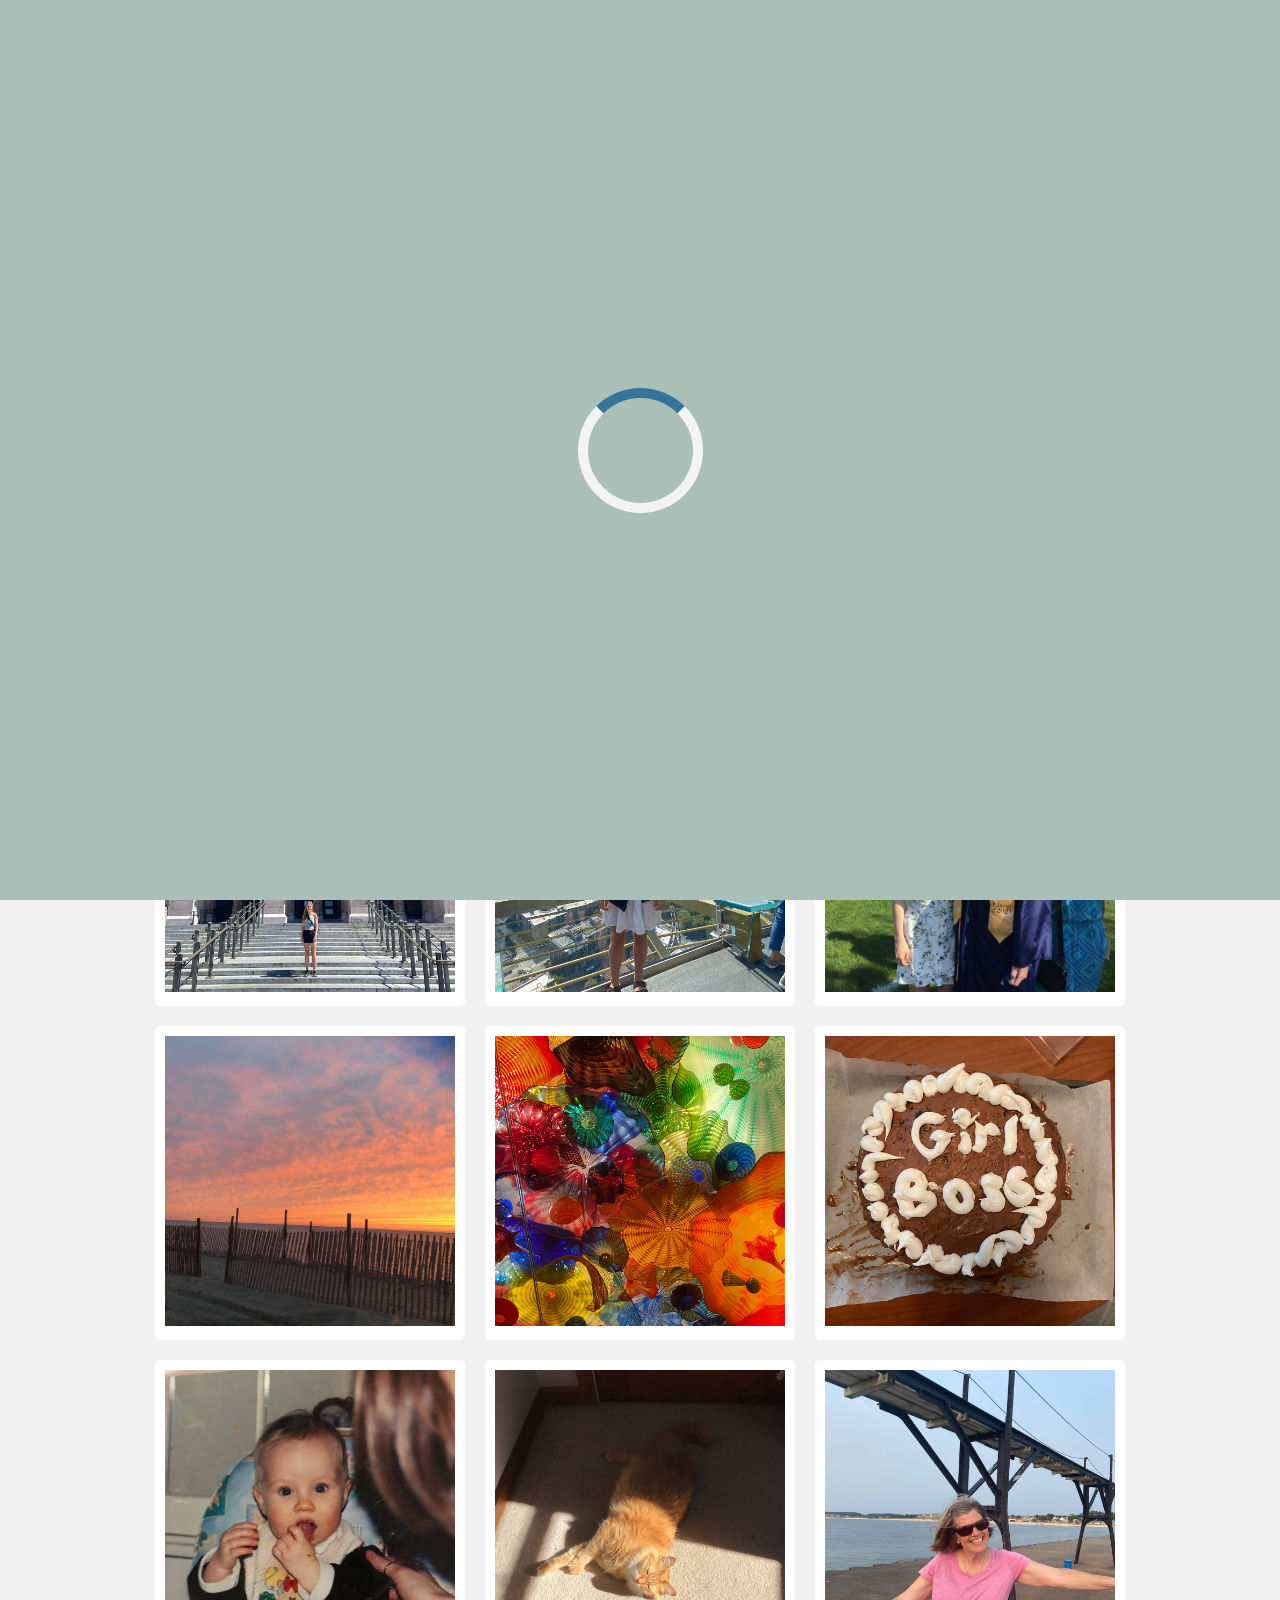
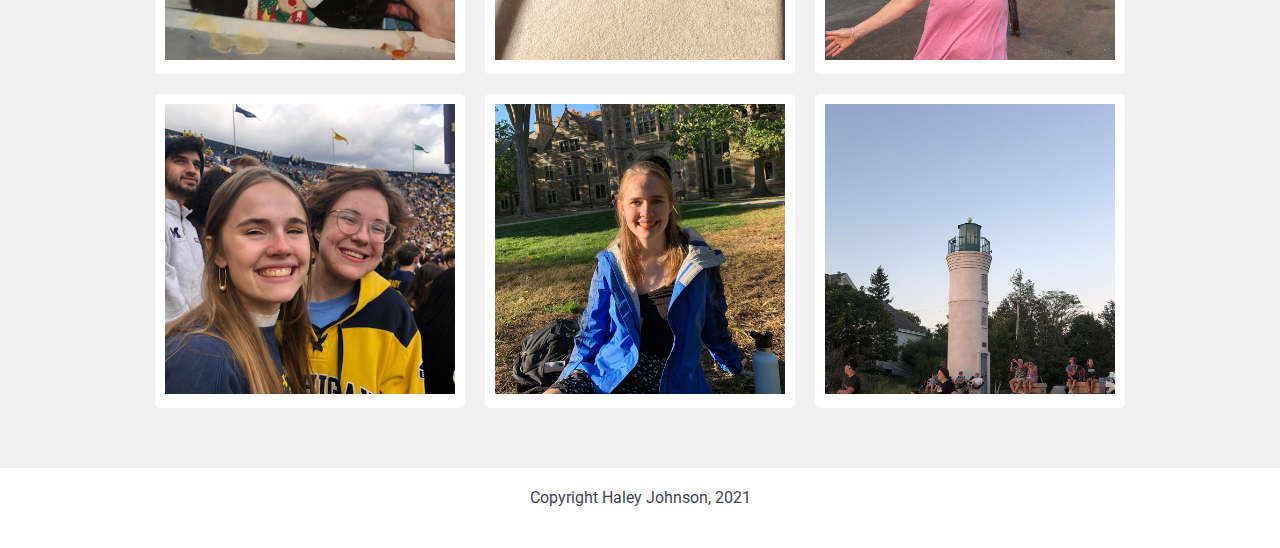
<file: about.html>
<!DOCTYPE html>
<html lang="en">
<head>
    <meta charset="UTF-8">
    <meta name="viewport" content="width=device-width, initial-scale=1.0">
    <link rel='shortcut icon' type='image/jgp' href="images/favicon.ico">
    <link rel="stylesheet" type="text/css" href="CSS/html5reset.css">
    <link rel="stylesheet" type="text/css" href="CSS/style.css">
    <link rel="preconnect" href="https://fonts.googleapis.com">
    <link rel="preconnect" href="https://fonts.googleapis.com">
    <link rel="preconnect" href="https://fonts.gstatic.com" crossorigin>
    <link rel="preconnect" href="https://fonts.googleapis.com">
    <link href="https://fonts.googleapis.com/css2?family=Raleway:wght@700&family=Roboto:ital,wght@0,400;0,700;1,400&display=swap" rel="stylesheet">
    <title>About</title>
</head>
<body>
    <a class = "skip" href="#haley-facts">Skip to Main Content</a>
    <div id='loadpage'>
        <div id="loader"></div>
      </div>
    <header>
      <h1>Haley Johnson</h1>
      <nav>
        <ul class="nav_links">
        <!-- note to self: fill in links -->
          <li class="nav_item" id='home'><a href="index.html">Home</a></li>
          <li class="nav_item"><a id="current" href="about.html">About</a></li>
          <li class="nav_item"><a href="projects.html">Projects</a></li>
          <li class="nav_item"><a href="rabbitholes.html">Book Reviews</a></li>
          <li class="nav_item"><a href="contact.html">Contact</a></li>
        </ul>
    </nav>
  </header>

    <main>
        <div class='gallery-container'> 
            <div class='gallery-text-box' id='parallax'>
            </div>
            <div class='gallery-text-box'>
                <img src = 'images/haley.jpg' id="haley" alt='Me on a hiking trip'/>
            <div>
                <div id='haley-facts'>
                <h2>About Me</h2>
                <ul > 
                    <li><b>pronouns:</b> she/her</li>
                    <li><b>zodiac:</b> aries</li>
                    <li><b>lactose:</b> intolerant</li>
                    <li><b>twitter: </b><a href = "https://twitter.com/halezjohnson">addicted</a></li>
                </ul>
                </div>
            </div>
            </div>
        <div class='gallery-text-box' id='bio'>
            <p>Junior at the University of Michigan studying information science, statistics and digital studies. 
            </p>
            <p>Outside of class you can find me baking, going on lots of runs and managing
                social media and newsletter strategy for my student paper, The Michigan Daily. 
            </p>
            <p>
                The layout of this page is inspired by my <a href="https://twitter.com/">twitter.com</a>
            </p>
    
        </div>
            <div class='gallery-img'>
                <img src='images/udub.jpg' alt='Me at the University of Washington this summer'/> 
            </div>
            <div class='gallery-img'>
                <img src='images/space_needle.jpg' alt='Me at the top of the Space Needle in Seattle'/> 
            </div>
            <div class='gallery-img'>
                <img src='images/graduation.jpg' alt='My brother and I at his high school graduation'/> 
            </div>
            <div class='gallery-img'>
                <img src='images/manistee.jpg' alt='Orchard Beach in Manistee, Michigan'/> 
            </div>
            <div class='gallery-img'>
                <img src='images/chihuly.jpg' alt='Art from the Dave Chihuly Mueseum in Seattle'/> 
            </div>
            <div class='gallery-img'>
                <img src='images/girlboss.jpg' alt='A cake I made for my friends birthday'/> 
            </div>
            <div class='gallery-img'>
                <img src='images/child.jpg' alt='Me as a child'/> 
            </div>
            <div class='gallery-img'>
                <img src='images/nugget.jpg' alt='My cat nugget'/> 
            </div>
            <div class='gallery-img'>
                <img src='images/mom.jpg' alt='My mom at the beach'/> 
            </div>
            <div class='gallery-img'>
                <img src='images/agnes.jpg' alt='My roomate and I at a football game'/> 
            </div>
            <div class='gallery-img'>
                <img src='images/law_quad.jpg' alt='Me in the law quad'/> 
            </div>
            <div class='gallery-img'>
                <img src='images/lighthouse.jpg' alt='A lighthouse on the beach in Empire, Michigan'/> 
            </div>
        </div>

    </main>
    <script src='javascript/loader.js'></script> 
    <script async src="https://www.googletagmanager.com/gtag/js?id=G-HFJLZ87KTL"></script>
    <script>
    window.dataLayer = window.dataLayer || [];
    function gtag(){dataLayer.push(arguments);}
    gtag('js', new Date());
  
    gtag('config', 'G-HFJLZ87KTL');
    </script> 
    <footer>
        <p>Copyright Haley Johnson, 2021</p>
    </footer>
</body>
</html>
</file>
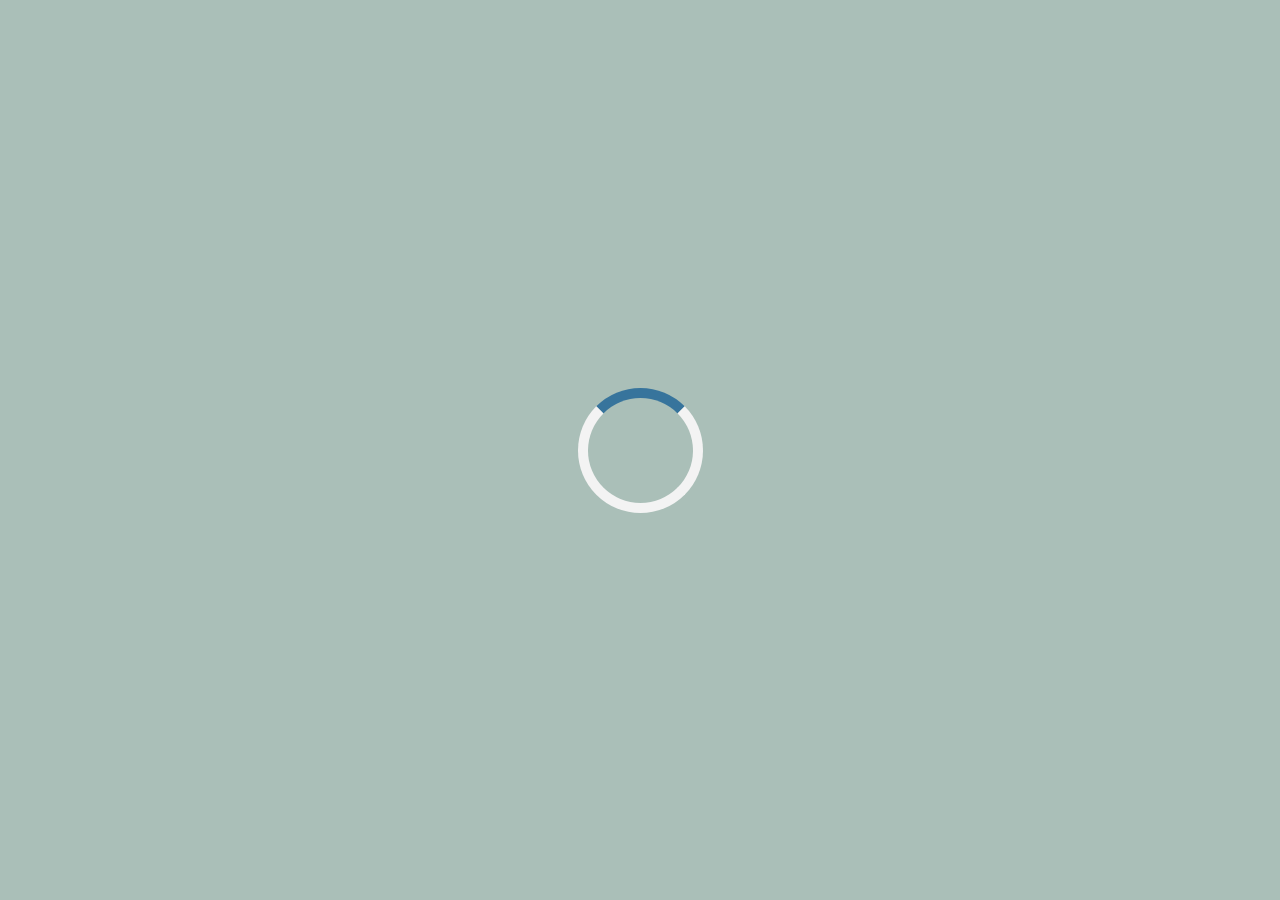
<file: contact.html>
<!DOCTYPE html>
<html lang="en">
<head>
    <meta charset="UTF-8">
    <meta name="viewport" content="width=device-width, initial-scale=1.0">
    <link rel='shortcut icon' type='image/jgp' href="images/favicon.ico">
    <link rel="stylesheet" type="text/css" href="CSS/html5reset.css">
    <link rel="stylesheet" type="text/css" href="CSS/style.css">
    <link rel="preconnect" href="https://fonts.googleapis.com">
    <link rel="preconnect" href="https://fonts.googleapis.com">
    <link rel="preconnect" href="https://fonts.gstatic.com" crossorigin>
    <link href="https://fonts.googleapis.com/css2?family=Raleway:wght@700&family=Roboto:ital,wght@0,400;0,700;1,400&display=swap" rel="stylesheet">
    <title>Contact</title>
</head>
<body>
    <a class = "skip" href="#contact">Skip to Main Content</a>
    <div id='loadpage'>
      <div id="loader"></div>
    </div>
    <header>
        <h1>Haley Johnson</h1>
        <nav>
          <ul class="nav_links">
            <li class="nav_item" id='home'><a href="index.html">Home</a></li>
            <li class="nav_item"><a href="about.html">About</a></li>
            <li class="nav_item"><a href="projects.html">Projects</a></li>
            <li class="nav_item"><a href="rabbitholes.html">Book Reviews</a></li>
            <li class="nav_item"><a id='current' href="contact.html">Contact</a></li>
        </ul> 
        </nav>
  </header>
  <main>
    <div class='contact-container'>
        <h2 class=contact-header>Contact me</h2>
        <div class='form-box' id='contact'>
        <!-- <form action="/action_page.php"> -->
        <form action="https://app.99inbound.com/api/e/apol9Ndy" method="POST" target="_blank">
          <label for="fname">First Name</label>
          <input type="text" id="fname" name="firstname" placeholder="Your name. .">
      
          <label for="lname">Last Name</label>
          <input type="text" id="lname" name="lastname" placeholder="Your last name. .">

          <label for="email">Email Address</label>
          <input type="text" id="email" name="email" placeholder="[name]@[site].[domain]">
      
          <label for="message">Message</label>
          <input type="text" id="message" name="message" placeholder="Say something. .">
        
          <input type="submit" value="Submit">
        </form>
        </div>

        <div class='form-box' id='additional-contact'>
          <p>In addition, you can find me on <a href ="https://github.com/haleyej">Github</a>,
            <a href="https://twitter.com/halezjohnson">Twitter</a> and 
            <a href="https://www.linkedin.com/in/haley-johnson-b0345a187/">Linkedin</a>.
          </p>
      </div>
    </div>
        
  </main>
  <script src='javascript/loader.js'></script> 
  <script async src="https://www.googletagmanager.com/gtag/js?id=G-HFJLZ87KTL"></script>
  <script>
  window.dataLayer = window.dataLayer || [];
  function gtag(){dataLayer.push(arguments);}
  gtag('js', new Date());

  gtag('config', 'G-HFJLZ87KTL');
  </script> 
  <footer>
    <p>Copyright Haley Johnson, 2021</p>
</footer>
</body>
</html>
</file>
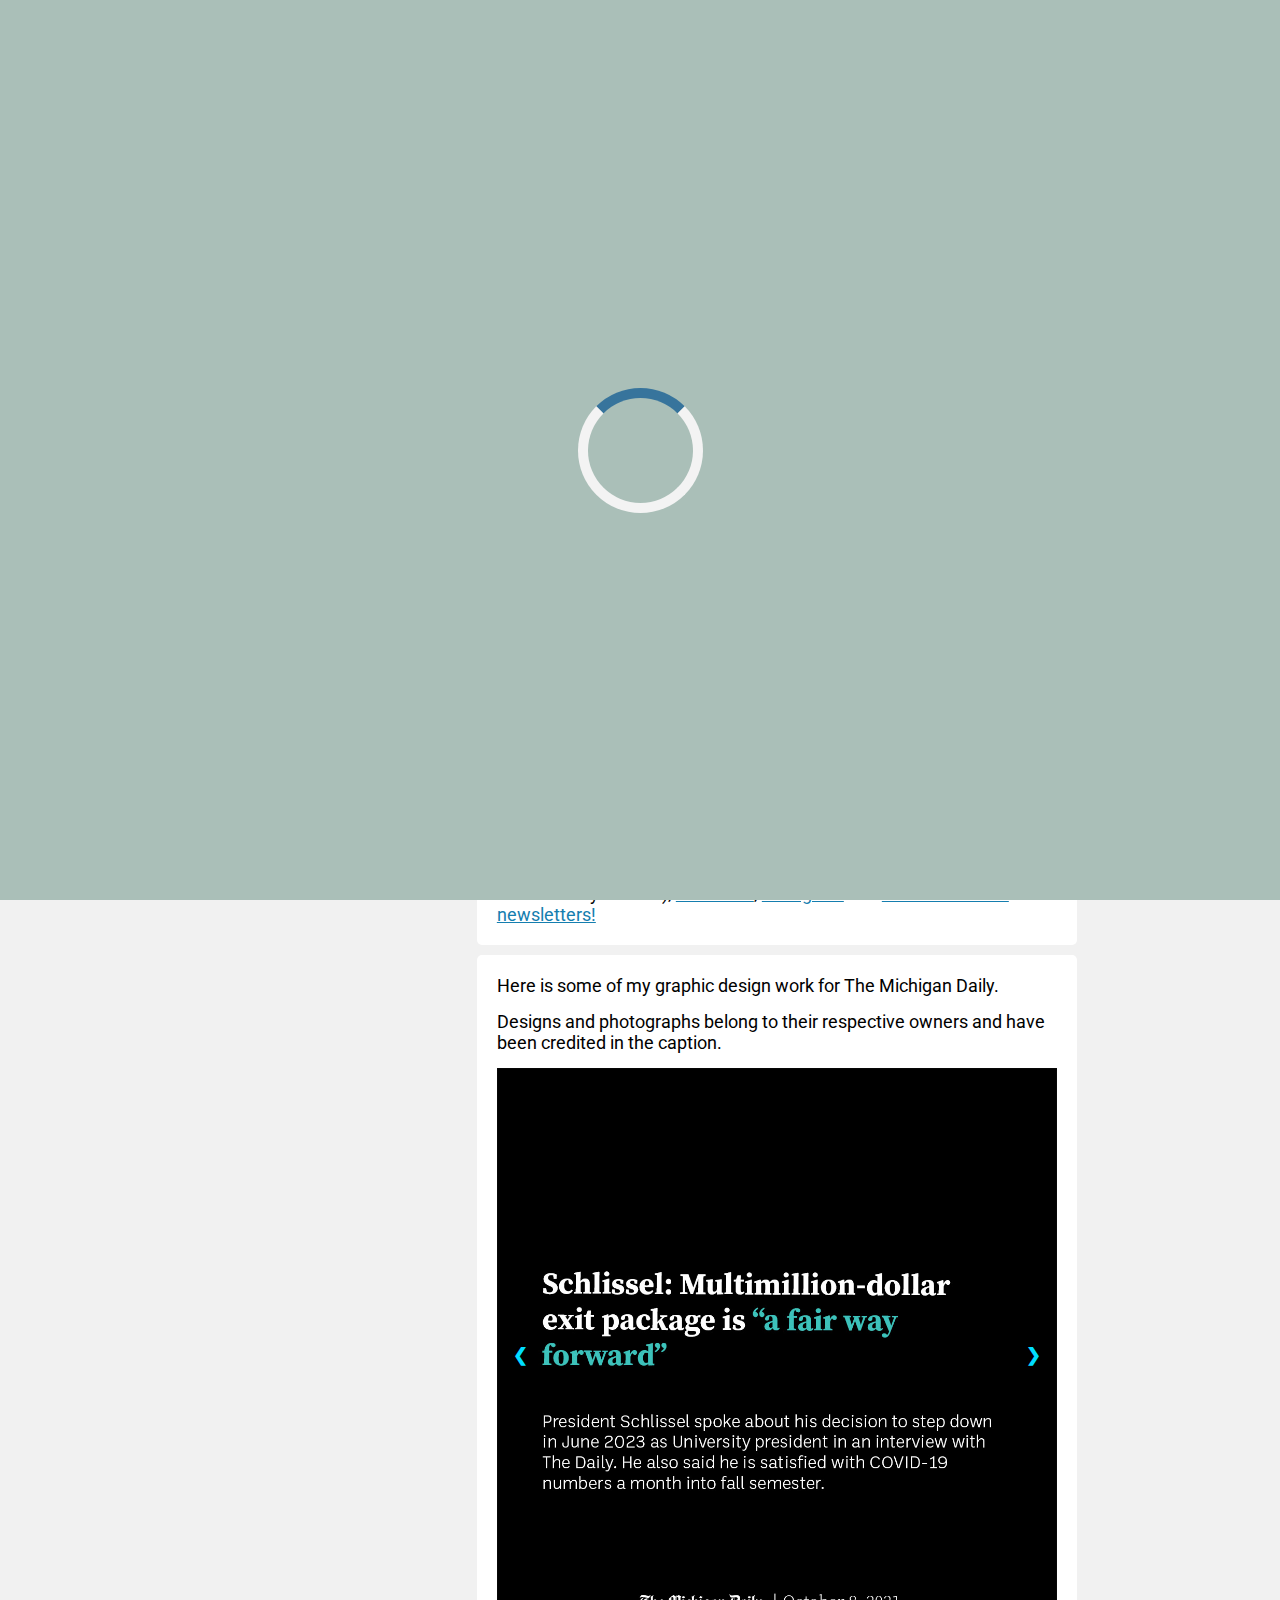
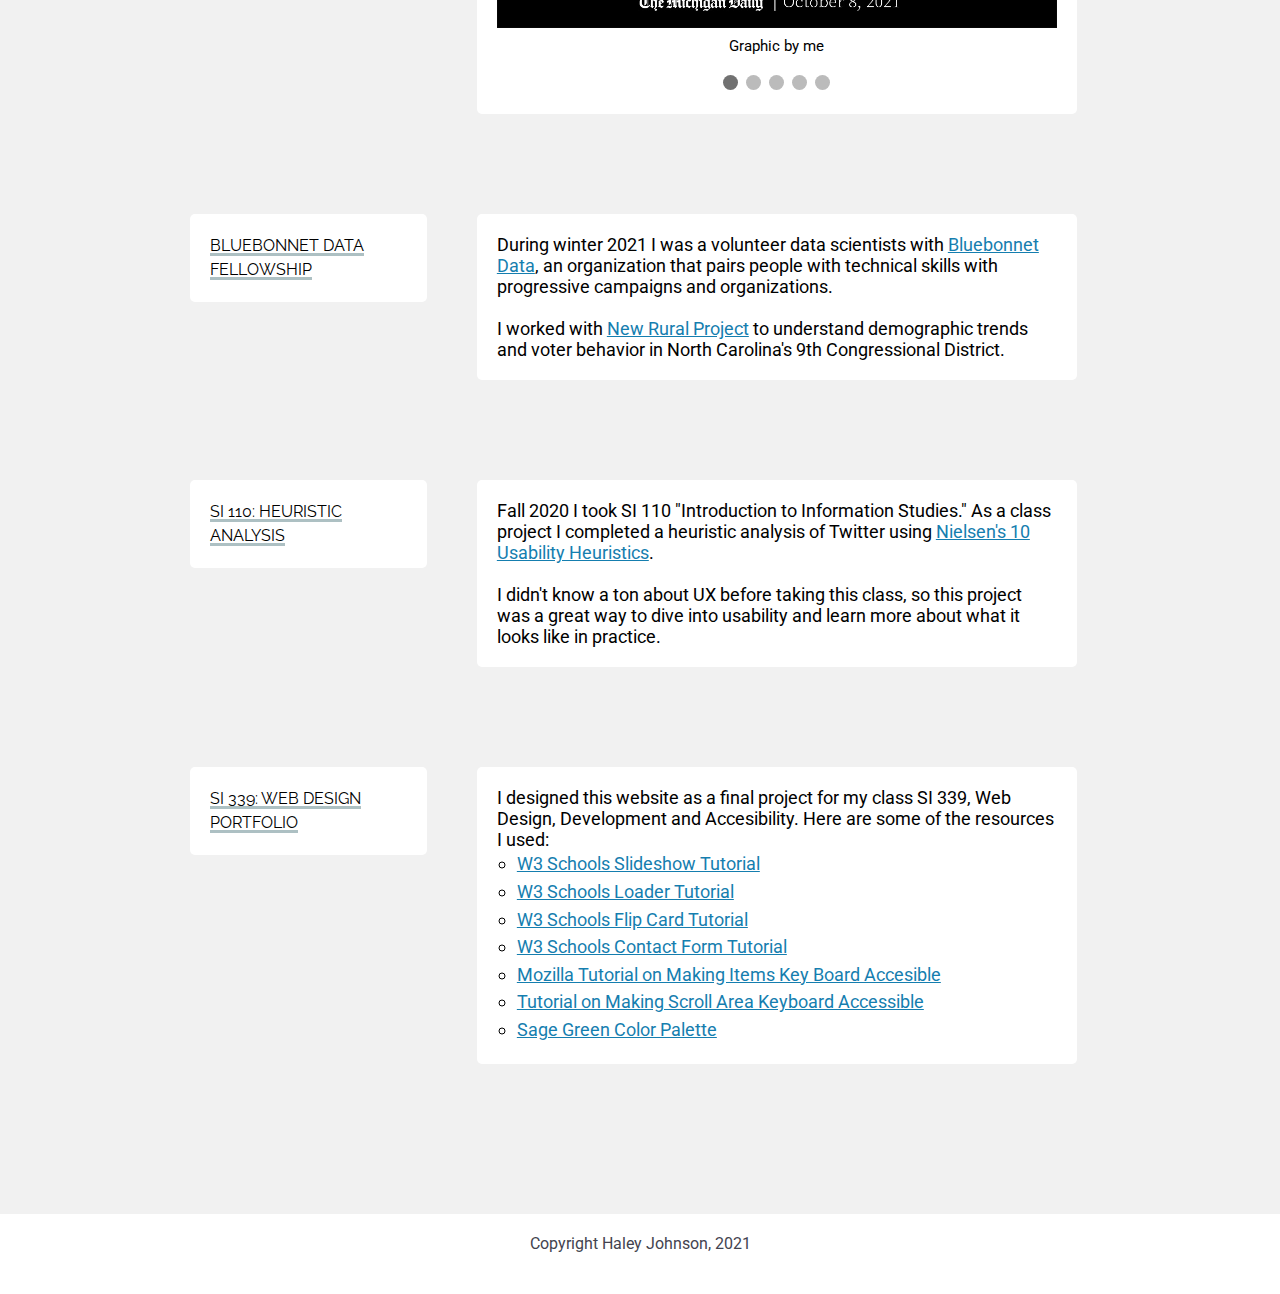
<file: projects.html>
<!DOCTYPE html>
<html lang="en">
<head>
    <meta charset="UTF-8">
    <meta name="viewport" content="width=device-width, initial-scale=1.0">
    <link rel='shortcut icon' type='image/jgp' href="images/favicon.ico">
    <link rel="stylesheet" type="text/css" href="CSS/html5reset.css">
    <link rel="stylesheet" type="text/css" href="CSS/style.css">
    <link rel="preconnect" href="https://fonts.googleapis.com">
    <link rel="preconnect" href="https://fonts.googleapis.com">
    <link rel="preconnect" href="https://fonts.gstatic.com" crossorigin>
    <link href="https://fonts.googleapis.com/css2?family=Raleway:wght@700&family=Roboto:ital,wght@0,400;0,700;1,400&display=swap" rel="stylesheet">
    <title>Projects</title>
</head>

<body>
    <a class = "skip" href="#projects">Skip to Main Content</a>
    <div id='loadpage'>
        <div id="loader"></div>
    </div>
    <header>
        <h1>Haley Johnson</h1>
      <nav>
        <ul class="nav_links">
          <li class="nav_item" id='home'><a href="index.html">Home</a></li>
          <li class="nav_item"><a href="about.html">About</a></li>
          <li class="nav_item"><a id='current' href="projects.html">Projects</a></li>
          <li class="nav_item"><a href="rabbitholes.html">Book Reviews</a></li>
          <li class="nav_item"><a href="contact.html">Contact</a></li>
        </ul>
    </nav>
  </header>
    <main>
        <div class='container' id='projects-container'>
            <div id='projects' class='project-container'>
                <h2 class='project-item'>Bringing together Language & Behavior for Large-scale Analytical Breakthroughs Lab</h2>
                <div class='project-item'>
                    <p>This semester I joined <a href="https://blablablab.si.umich.edu/">blablablab</a>, which is objectively the 
                        reserach group with the coolest name at Michigan. I research how rhetorical frames impact engagement in Tweets about immigration
                        and how the rhetorical frames in quote tweets and replies differ from the original tweet.
                    </p>
                    <p>
                    </br>My research is a spin-off of 
                        <a href="https://arxiv.org/abs/2104.06443">this paper</a> authored by the PhD student I work with and her advisors. We're aiming to publish our work in the spring of 2022. 
                    </p>
                </div>
            </div>

            <div class='project-container' id="slideshow-container">
                <h2 class='project-item'>The Michigan Daily Audience Engagement Team</h2>
                <div class='project-item'>
                    <p>I joined The Michigan Daily on a whim freshman year and now I manage all of the paper's social media
                        and newsletters. Not really sure how that happened but I couldn't be happier. 
                    </p>
                    </br>
                    <img src='assets/theater-kid.jpg' alt='Tweet that reads: the theatre kid to journalism pipeline'/>
                    </br>
                    </br>
                    <p>To see my work in action follow us on <a href="https://twitter.com/michigandaily">Twitter</a> (or our <a href="https://twitter.com/theblockm">sports twitter</a> if that's more your vibe),
                        <a href="https://www.facebook.com/michigandaily">Facebook</a>, <a href="https://www.instagram.com/michigandaily/?hl=en">Instagram</a> and <a href="https://michigandaily.us17.list-manage.com/subscribe?u=5b29cba54ca71a5a5894917bc&id=903d05ea29">subscribe to our newsletters!</a>
                     </p>
                </div>
                <div class='project-item' id='slideshow'>
                    <p>Here is some of my graphic design work for The Michigan Daily.</p>
                    <p>Designs and photographs belong to their respective owners and have been credited
                        in the caption. 
                    </p>
                    <!-- Slideshow container -->
                    <div class="slideshow-container">

                        <!-- Full-width images with number and caption text -->
                        <div class="mySlides fade">
                            <img src="TMD/schlissel_package.jpg" 
                                alt='Schlissel: Multimillin-dollar exit package is "a fair way forward"'>
                        <div class="text">Graphic by me</div> 
                        </div>
                    
                        <div class="mySlides fade">
                            <img src="TMD/penn_state.jpg"
                                alt='There is no doubt (Nebraska) wannted to storm the field, 
                                     tear down the goal posts, carry them. Not on our watch. '>
                            <div class="text">Graphic by me, photo by Becca Mahon</div>
                        </div>
                    
                        <div class="mySlides fade">
                            <img src="TMD/heritage_month.png"
                                alt = "Hispanic Heritage Month: 'Saudade or how to make an 
                                    Ecudatorian avacado salad' by Katherina Andrade">
                            <div class="text">Graphic by me, design by Katherina Andrade</div>
                        </div>

                        <div class="mySlides fade">
                            <img src="TMD/covid_rates.jpg"
                                alt = 'Umich reports significant increase in COVID-19 cases, 
                                other illnesses spurred by maskless gatherings'>
                            <div class="text">Graphic by me</div>
                        </div>

                        <div class="mySlides fade">
                            <img src="TMD/regents.jpg"
                                alt = 'Schlissel responds to Anderson survivors at regents
                                    meeting, protestors frustrated with lack of acknowledgement'>
                            <div class="text">Graphic by me, photo by Allison Engkvist</div>
                        </div>
                    
                        <!-- Next and previous buttons -->
                        <a class="prev" onclick="plusSlides(-1)">&#10094;</a>
                        <a class="next" tabindex=0 onclick="plusSlides(1)">&#10095;</a>
                    </div>
                    <br>
                    
                    <!-- The dots/circles -->
                    <div id='dots'>
                        <span class="dot" onclick="currentSlide(1)"></span>
                        <span class="dot" onclick="currentSlide(2)"></span>
                        <span class="dot" onclick="currentSlide(3)"></span>
                        <span class="dot" onclick="currentSlide(4)"></span>
                        <span class="dot" onclick="currentSlide(5)"></span>
                    </div>
                </div>
            </div>

            <div class='project-container'>
                <h2 class='project-item'>Bluebonnet Data Fellowship</h2>
                <div class='project-item'>
                    <p>During winter 2021 I was a volunteer data scientists with <a href="https://www.bluebonnetdata.org/">Bluebonnet Data</a>, an 
                        organization that pairs people with technical skills with progressive campaigns and organizations. 
                    </p>
                    </br>
                    <p>I worked with <a href="https://www.newruralproject.org/">New Rural Project</a> to understand demographic trends
                        and voter behavior in North Carolina's 9th Congressional District.
                    </p>
                </div>
            </div>

            <div class='project-container'>
                <h2 class='project-item'>SI 110: Heuristic Analysis</h2>
                <div class='project-item'>
                    <p>Fall 2020 I took SI 110 "Introduction to Information Studies." As a class project I completed
                        a heuristic analysis of Twitter using 
                        <a href="https://www.nngroup.com/articles/ten-usability-heuristics/">Nielsen's 10 Usability Heuristics</a>. 
                    </p>
                    </br>
                    <p>
                        I didn't know a ton about UX before taking this class, so this project was a great way to dive into usability
                        and learn more about what it looks like in practice. 
                    </p>
                </div>
            </div>

            <div class='project-container'>
                <h2 class='project-item'>SI 339: Web Design Portfolio</h2>
                <div class='project-item'>
                    <p>I designed this website as a final project for my class SI 339, 
                        Web Design, Development and Accesibility. 
                        Here are some of the resources I used: 
                    </p>
                    <ul>
                        <li><a href="https://www.w3schools.com/howto/howto_js_slideshow.asp">W3 Schools Slideshow Tutorial</a></li>
                        <li><a href="https://www.w3schools.com/howto/howto_css_loader.asp">W3 Schools Loader Tutorial</a></li>
                        <li><a href="https://www.w3schools.com/howto/howto_css_flip_card.asp">W3 Schools Flip Card Tutorial</a></li>
                        <li><a href="https://www.w3schools.com/howto/howto_css_contact_form.asp">W3 Schools Contact Form Tutorial</a></li>
                        <li><a href="https://developer.mozilla.org/en-US/docs/Web/Accessibility/Understanding_WCAG/Keyboard">Mozilla Tutorial on Making Items Key Board Accesible</a></li>
                        <li><a href="https://dequeuniversity.com/rules/axe/3.5/scrollable-region-focusable">Tutorial on Making Scroll Area Keyboard Accessible</a></li>
                        <li><a href="https://www.pinterest.com/pin/707065210254357383/">Sage Green Color Palette</a></li>
                    </ul>
                </div>
            </div>

        </div>
    </main>
    <script src='javascript/loader.js'></script> 
    <script src='javascript/slideshow.js'></script>
    <script async src="https://www.googletagmanager.com/gtag/js?id=G-HFJLZ87KTL"></script>
    <script>
    window.dataLayer = window.dataLayer || [];
    function gtag(){dataLayer.push(arguments);}
    gtag('js', new Date());
  
    gtag('config', 'G-HFJLZ87KTL');
    </script> 
    <footer>
        <p>Copyright Haley Johnson, 2021</p>
    </footer>
</body>
</html>
</file>
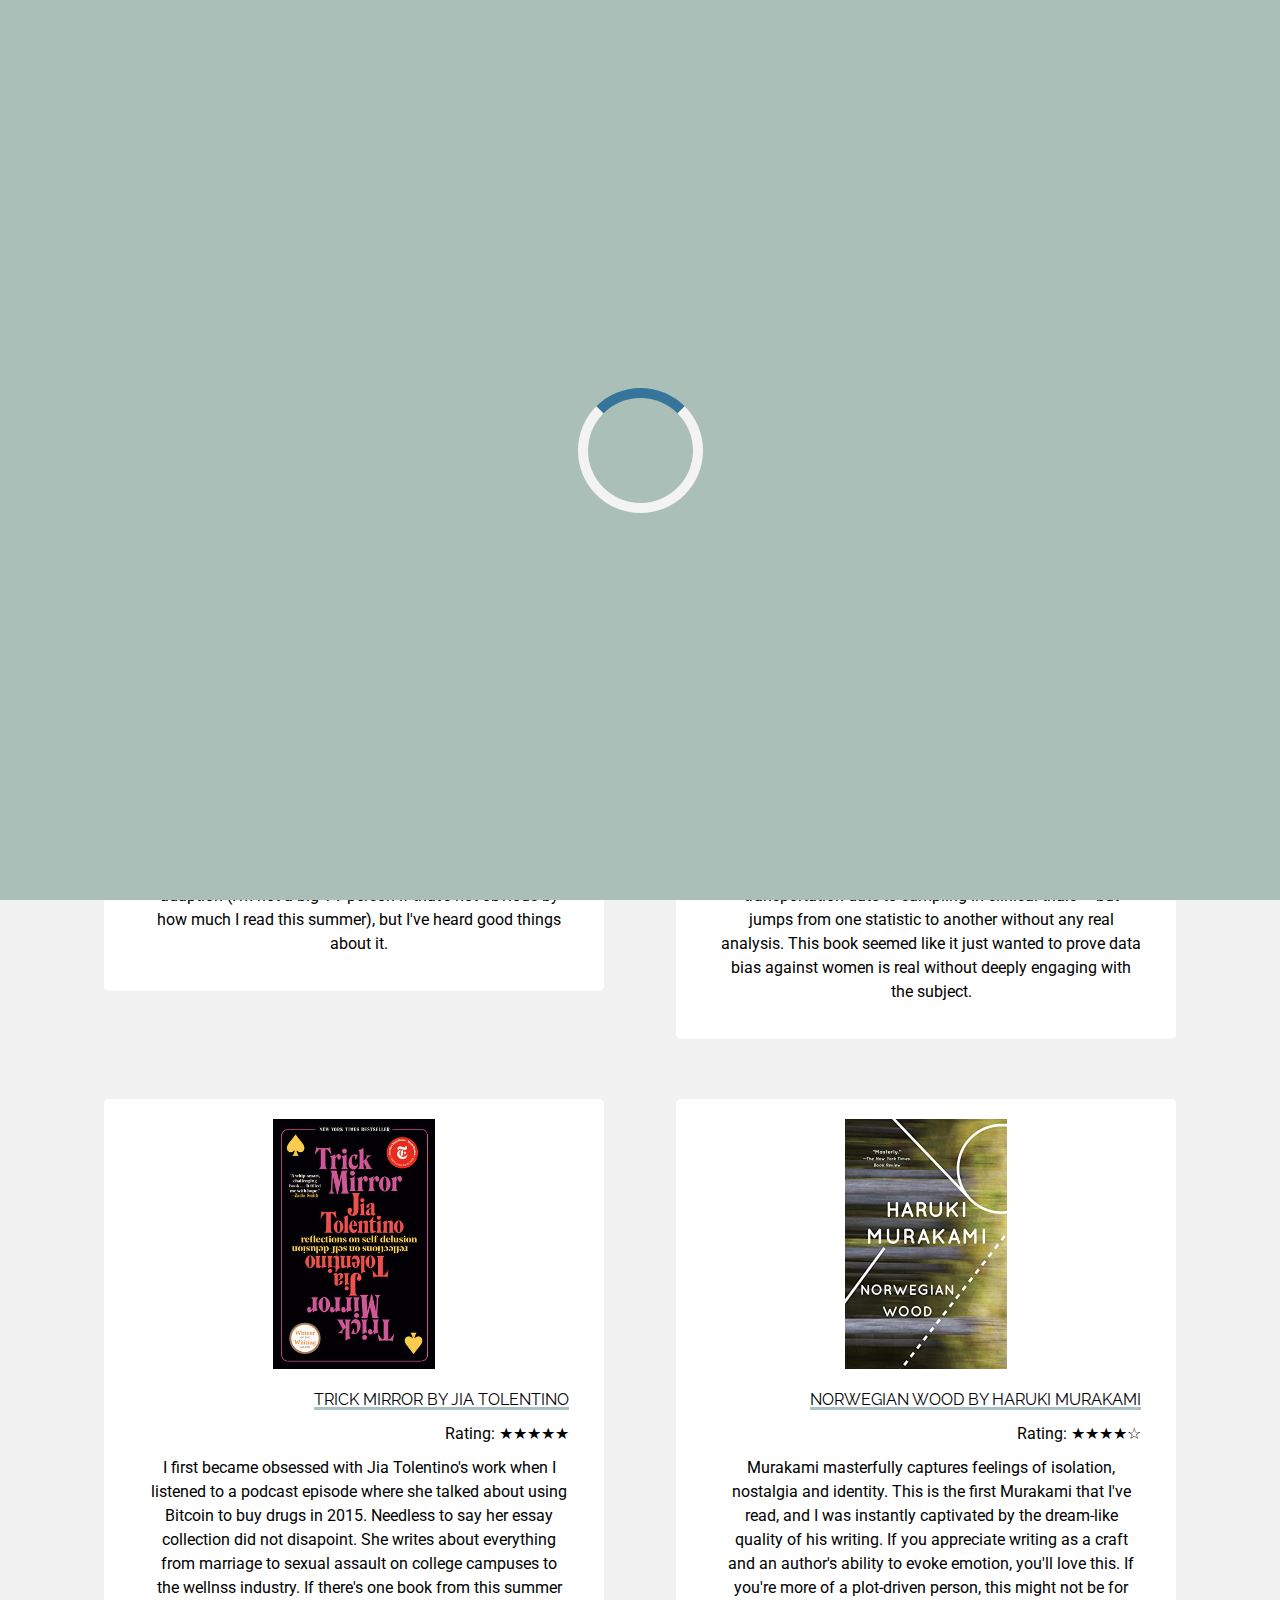
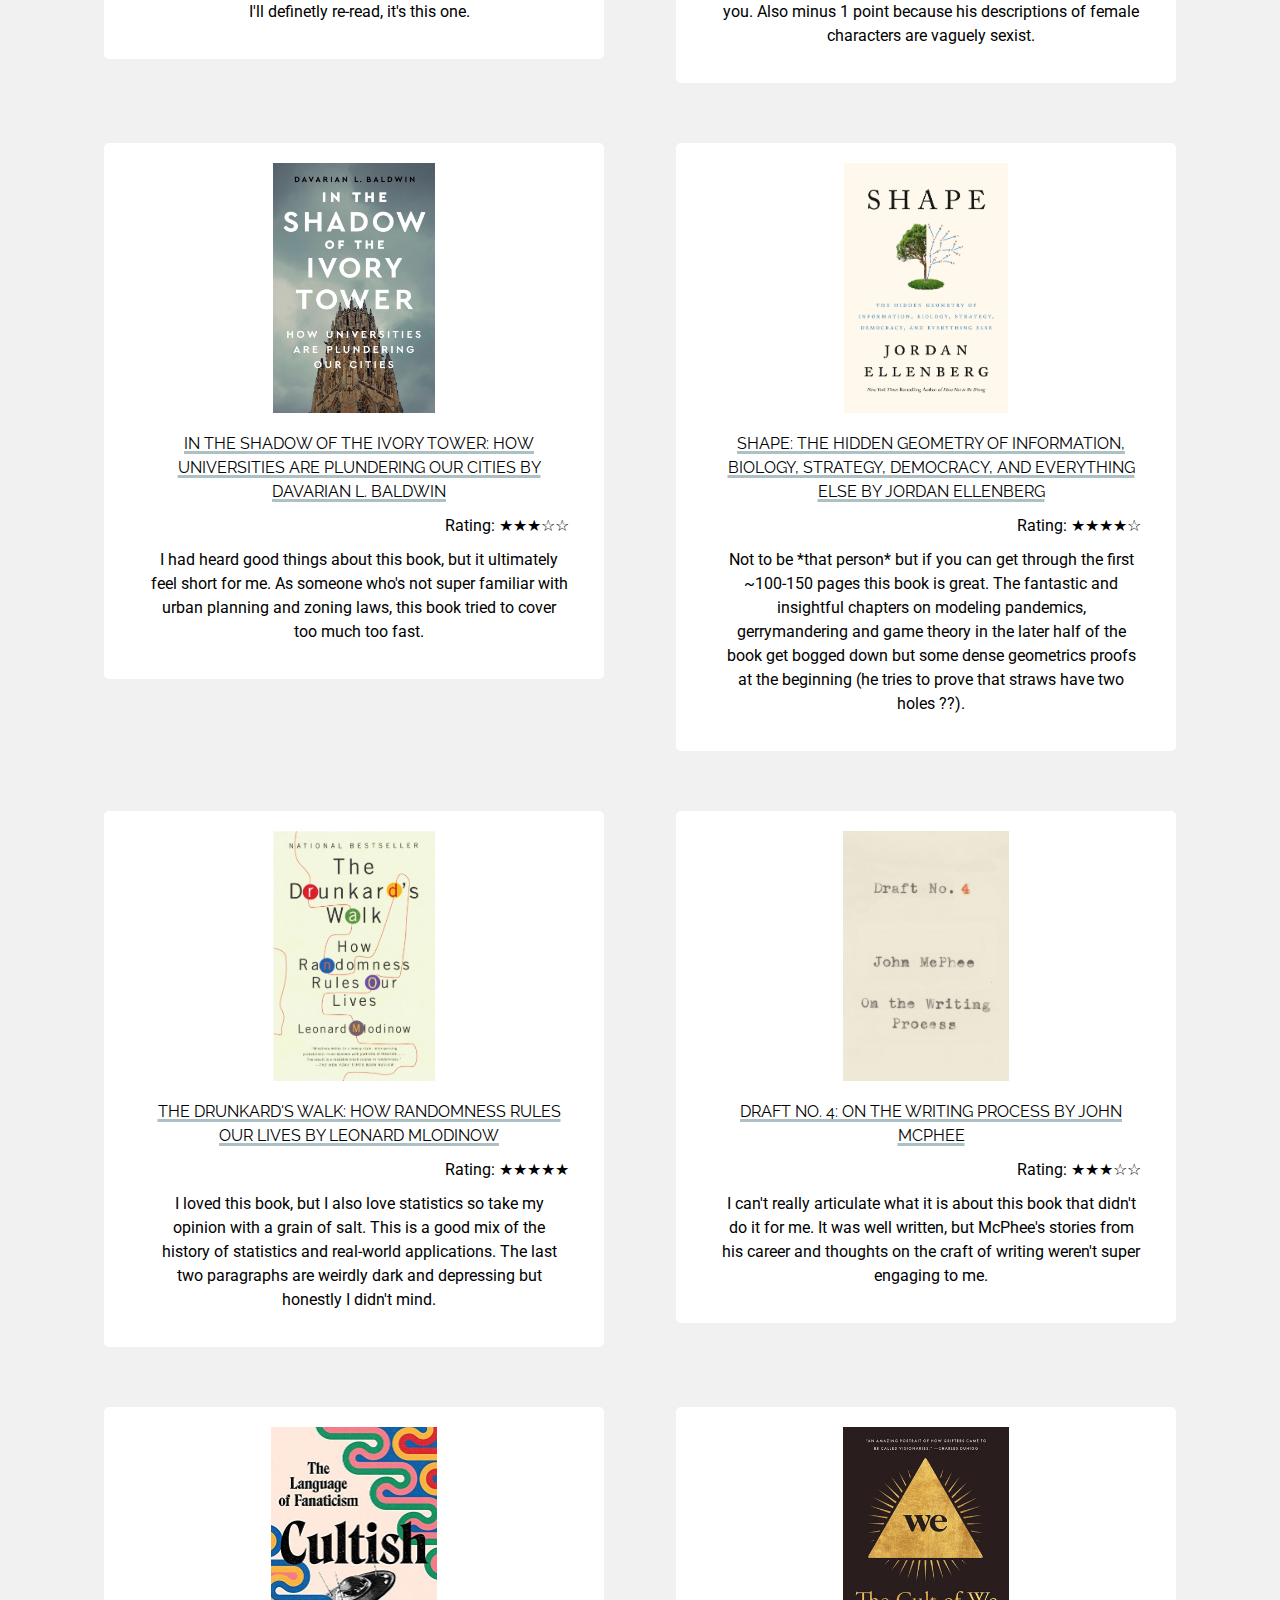
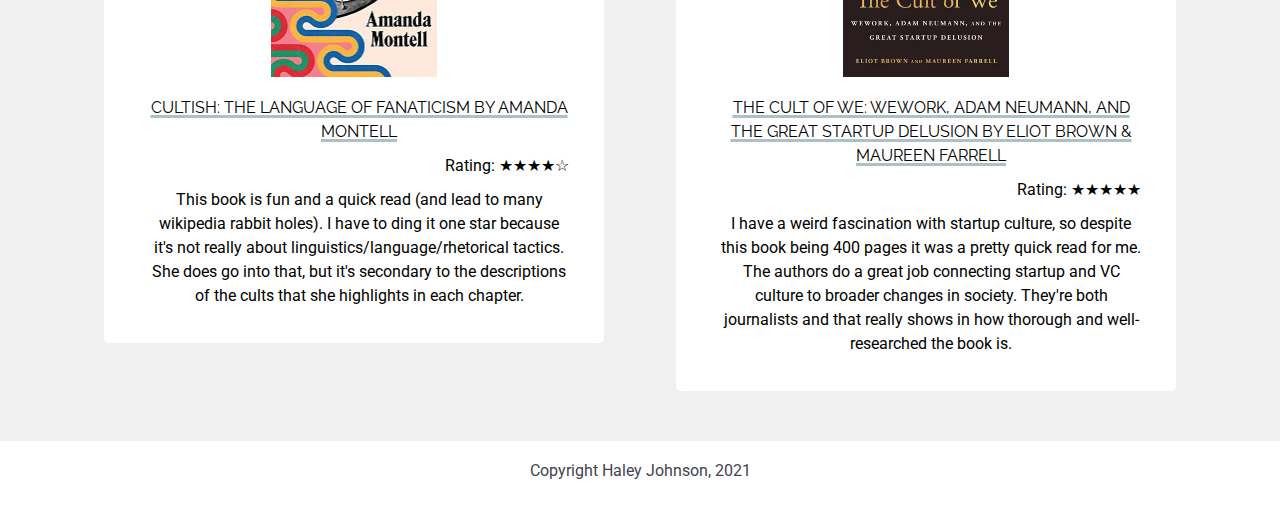
<file: rabbitholes.html>
<!DOCTYPE html>
<html lang="en">
  <head>
    <meta charset="utf-8">
    <meta name="viewport" content="width=device-width, initial-scale=1.0">
    <link rel='shortcut icon' type='image/jgp' href="images/favicon.ico">
    <link rel="stylesheet" type="text/css" href="CSS/html5reset.css">
    <link rel="stylesheet" type="text/css" href="CSS/style.css">
    <link rel="preconnect" href="https://fonts.googleapis.com">
    <link rel="preconnect" href="https://fonts.googleapis.com">
    <link rel="preconnect" href="https://fonts.gstatic.com" crossorigin>
    <link href="https://fonts.googleapis.com/css2?family=Raleway:wght@700&family=Roboto:ital,wght@0,400;0,700;1,400&display=swap" rel="stylesheet">
    <title>Rabbit Holes</title>
  </head>
  <body>
    <a class = "skip" href="#rabbit-holes">Skip to Main Content</a>
    <div id='loadpage'>
      <div id="loader"></div>
    </div>
    <header>
    <h1>Haley Johnson</h1>
      <nav>
        <ul class="nav_links">
        <!-- note to self: fill in links -->
          <li class="nav_item" id='home'><a href="index.html">Home</a></li>
          <li class="nav_item"><a href="about.html">About</a></li>
          <li class="nav_item"><a href="projects.html">Projects</a></li>
          <li class="nav_item"><a id='current' href="rabbitholes.html">Book Reviews</a></li>
          <li class="nav_item"><a href="contact.html">Contact</a></li>
        </ul>
    </nav>
  </header>
    <main>
    <div class='books-container'>
      <div class='book-item' id='rabbit-holes'>
        <div>
          <h2>Reading:</h2>
            <p>This summer I decided to read a book every week! I ended up only missing about one week of reading, which considering
            how much I worked and traveled is pretty good! I purchased most of these books from Literati, my favorite bookstore in Ann Arbor.
            </p>
            <p>
            Here are my reads (mostly in order): </p>
          </p>
        </div>
      </div>

      <div class='book-item'>
        <img src='books/normal_people.jpg' id = 'book-img' alt='Book cover for Normal People'>
        <div class='book-info'>
          <h2>Normal People by Sally Rooney</h2>
          <p><b>Rating:</b> ★★★★★</p>
          <p>I read Normal People in two sittings. The hype is real and this book is fantastic – I 
            even convinced my mom to read it. I unfortunately haven't gotten around to watching the TV
            adaption (I'm not a big TV person if that's not obvious by how much I read this summer), but I've heard good things
            about it.
          </p>
        </div>
      </div>

      <div class='book-item'>
        <img src='books/invsible_women.jpg' alt='Book cover for Invisible Women'>
        <div class='book-info'>
          <h2>Invisible Women: Data Bias in a World Designed for Men by Caroline Criado Perez</h2>
          <p><b>Rating:</b> ★★★☆☆</p>
          <p>This book was very. . . underwhelming. It touches on lots of important areas – ranging from product design to 
            transportation date to sampling in clinical trials – but jumps from one statistic to another without any real analysis. 
            This book seemed like it just wanted to prove data bias against women is real without deeply engaging with the subject.
          </p>
        </div>
      </div>

      <div class='book-item'>
        <img src='books/trick_mirror.jpg' alt='Book cover for Trick Mirror'>
        <div class='book-info'>
          <h2>Trick Mirror by Jia Tolentino</h2>
          <p><b>Rating:</b> ★★★★★</p>
          <p>I first became obsessed with Jia Tolentino's work when I listened to a podcast episode where 
            she talked about using Bitcoin to buy drugs in 2015. Needless to say her essay collection did not disapoint. 
            She writes about everything from marriage to sexual assault on college campuses to the wellnss industry. If there's 
            one book from this summer I'll definetly re-read, it's this one. 

          </p>
        </div>
      </div>

      <div class='book-item'>
        <img src='books/norweigan_wood.jpg' alt='Book cover for Norweigan Wood'>
        <div class='book-info'>
          <h2>Norwegian Wood by Haruki Murakami</h2>
          <p><b>Rating:</b> ★★★★☆</p>
          <p>Murakami masterfully captures feelings of isolation, nostalgia and identity. This is the first 
            Murakami that I've read, and I was instantly captivated by the dream-like quality of his writing. 
            If you appreciate writing as a craft and an author's ability to evoke emotion, you'll love this. 
            If you're more of a plot-driven person, this might not be for you. Also minus 1 point because his 
            descriptions of female characters are vaguely sexist.
          </p>
        </div>
      </div>

      <div class='book-item'>
        <img src='books/ivory_tower.jpg' alt='Book cover for In the Shadow of the Ivory Tower'>
        <div class='book-info'>
          <h2>In the Shadow of the Ivory Tower: How Universities Are Plundering Our Cities By Davarian L. Baldwin</h2>
          <p><b>Rating:</b> ★★★☆☆</p>
          <p>I had heard good things about this book, but it ultimately feel short for me. 
            As someone who's not super familiar with urban planning and zoning laws, this book tried to cover too much 
            too fast.  
          </p>
        </div>
      </div>

      <div class='book-item'>
        <img src='books/shape.jpg' alt='Book cover for Shape'>
        <div class='book-info'>
          <h2>Shape: The Hidden Geometry of Information, Biology, Strategy, Democracy, and Everything Else by Jordan Ellenberg</h2>
          <p><b>Rating:</b> ★★★★☆</p>
          <p>Not to be *that person* but if you can get through the first ~100-150 pages this book is great. 
            The fantastic and insightful chapters on modeling pandemics, gerrymandering and game theory in the later
            half of the book get bogged down but some dense geometrics proofs at the beginning (he tries to prove that
            straws have two holes ??). 
          </p>
        </div>
      </div>

      <div class='book-item'>
        <img src='books/drunkards_walk.jpg' alt="Book cover for The Drunkard's Walk">
        <div class='book-info'>
          <h2>The Drunkard's Walk: How Randomness Rules Our Lives by Leonard Mlodinow</h2>
          <p><b>Rating:</b> ★★★★★</p>
          <p>I loved this book, but I also love statistics so take my opinion with a grain of salt. 
            This is a good mix of the history of statistics and real-world applications. The last two 
            paragraphs are weirdly dark and depressing but honestly I didn't mind. 
          </p>
        </div>
      </div>

      <div class='book-item'>
        <img src='books/draft_no4.jpg' alt='Book cover for Draft No. 4'>
        <div class='book-info'>
          <h2>Draft No. 4: On the Writing Process by John McPhee</h2>
          <p><b>Rating:</b> ★★★☆☆</p>
          <p>I can't really articulate what it is about this book that didn't do it for me. 
            It was well written, but McPhee's stories from his career and thoughts on the craft of writing 
            weren't super engaging to me. 
          </p>
        </div>
      </div>

      


      <div class='book-item'>
        <img src='books/cultish.jpg' alt='Book cover for Cultish'>
        <div class='book-info'>
          <h2>Cultish: The Language of Fanaticism by Amanda Montell</h2>
          <p><b>Rating:</b> ★★★★☆</p>
          <p>This book is fun and a quick read (and lead to many wikipedia rabbit holes). I have to ding it one star
            because it's not really about linguistics/language/rhetorical tactics. She does go into that, 
            but it's secondary to the descriptions of the cults that she highlights in each chapter.
          </p>
        </div>
      </div>

      <div class='book-item'>
        <img src='books/cult_of_we.jpg' alt='Book cover for The Cult of We'>
        <div class='book-info'>
          <h2>The Cult of We: WeWork, Adam Neumann, and the Great Startup Delusion by Eliot Brown & Maureen Farrell</h2>
          <p><b>Rating:</b> ★★★★★</p>
          <p>I have a weird fascination with startup culture, so despite this book being 400
            pages it was a pretty quick read for me. The authors do a great job connecting startup 
            and VC culture to broader changes in society. They're both journalists and that really
            shows in how thorough and well-researched the book is. 
          </p>
        </div>
      </div>

      <div class='book-item' id='on-deck'>
        <div>
          <h2>On Deck:</h2>
            <p>I haven't been able to get to much reading during the semester but I have some
                books I'd like to read over break.</p>
              <ul>
                <li>Beautiful World, Where Are You? By Sally Rooney</li>
                <li>Real Life by Brandon Taylor</li>
              </ul>
      
            <p>I realized I went on a big non-fiction kick this summer so I'm hoping to 
                dive back into some liteature. 
            </p>
          </div>
      </div>

    </div>
  </main>
  <script src='javascript/loader.js'></script>
  <script async src="https://www.googletagmanager.com/gtag/js?id=G-HFJLZ87KTL"></script>
  <script>
  window.dataLayer = window.dataLayer || [];
  function gtag(){dataLayer.push(arguments);}
  gtag('js', new Date());

  gtag('config', 'G-HFJLZ87KTL');
  </script> 
  <footer>
      <p>Copyright Haley Johnson, 2021</p>
  </footer>
  </body>
</html>
</file>
<file: CSS/style.css>
html{
    height: 100%;
    }

body{
    min-height: 100%;
    margin: 0;
    background: #f1f1f1;
    font-family: 'Roboto', sans-serif;
    padding: 0;
    }      

/* loader */
#loadpage{
    position: fixed;
    background-color:#AABFB8;
    width: 100%;
    height: 100%;
    z-index: 1000000000;
}
    
#loader {
    position: absolute;
    left: 50%;
    top: 50%;
    z-index: 1;
    width: 125px;
    height: 125px;
    margin: -62.5px 0 0 -62.5px; 
    border: 10px solid #f3f3f3;
    border-radius: 50%;
    border-top: 10px solid #37749c;
    -webkit-animation: spin 1.5s linear infinite;
    animation: spin 1.5s linear infinite;
}

/* scrollbar */

/* width */
::-webkit-scrollbar {
    width: 5px;
    }
  
  /* Track */
  ::-webkit-scrollbar-track {
    background: #f1f1f1;
  }
  
  /* Handle */
  ::-webkit-scrollbar-thumb {
    background: #A4B1A0;
    border-radius: 3px;
  }

/* Selection Color */

::selection {
    background: #b2cac5; /* WebKit/Blink Browsers */
  }
::-moz-selection {
    background: #b2cac5; /* Gecko Browsers */
  }
  

body > header{
    position: sticky;
    top: 0;
    left: 0;
    z-index: 100;
  }

p + p {
    margin-top: 10px;
} 

header{
    background: #AABFB8;
    position: sticky;
    position: -webkit-sticky;
    top: 0px; 
    width: 100%;
    display: flex;
    align-items: center;
    justify-content: space-between;
    padding: 10px 20px;
    color: #43434f;  
}

a, a:visited{
    color: #157eaf;
    /* why iis github so hard */
}

a:hover{
    color: #2b596e;
}

header a, header a:hover, header a:visited, h1 a{
    text-decoration: none;
    -webkit-text-decoration: none;
    color: hsl(240, 8%, 29%);
}

.nav_links{
    display: grid;
    grid-template-columns: auto auto;
    grid-template-rows: auto auto;
    text-align: right;
    line-height: 1.5;
    justify-content: end;
    align-items: center;
}

#home{
    grid-column: 1 / -1;
} 

.nav_item a{
    margin-left: 20px; 
    /* text-decoration: none; */
    /* -webkit-text-decoration: none; */
    color: #414147;
    font-size: 0.9em;
} 

.nav_item a:hover{
    text-decoration-line: underline;
    text-decoration-color: #414147;
    text-decoration-style: solid;
    text-decoration-thickness: 3px;
    -webkit-text-decoration-line: underline;
    -webkit-text-decoration-color: #414147;
    -webkit-text-decoration-style: solid;
    -webkit-text-decoration-thickness: 3px; 
}

#current{
    color: #2c2c74;
    text-decoration-line: underline;
    text-decoration-color: #2c2c74;
    text-decoration-style: solid;
    text-decoration-thickness: 3px;
    -webkit-text-decoration-line: underline;
    -webkit-text-decoration-color: #2c2c74;
    -webkit-text-decoration-style: solid;
    -webkit-text-decoration-thickness: 3px; 
}

header > h1{
    font-family: 'Raleway', sans-serif;
    font-size: 1.5em;
    text-transform: uppercase;
    margin: auto 0px;
}

a.skip{
    background: white;
    left: 0;
    padding: 6px;
    position: absolute;
    top: -40px;
    -webkit-transition: top 1s ease-out;
    transition: top 1s ease-out;
    z-index: 100000;
  }
  
  a.skip:focus{
    top:20px;
    color: black;
    text-decoration-style: solid;
    -webkit-text-decoration-style: solid;
  }

/* Landing Page */

#flip-container{
    height: 100vh;
    padding: 50px;
}

#flip-card {
    background-color: transparent;
    max-width: 750px;
    height: 75%;
    top: 25%;
    border: 1px solid #f1f1f1;
    margin: 50px auto;
  }
  
  /* This container is needed to position the front and back side */
  #flip-card-inner {
    position: relative;
    width: 100%;
    height: 100%;
    text-align: center;
    transition: transform 0.8s;
    transform-style: preserve-3d;
  }
  
  /* Do an horizontal flip when you move the mouse over the flip box container */
  #flip-card:hover #flip-card-inner,
  #flip-card:focus #flip-card-inner{
    transform: rotateY(180deg);
  }
  
  /* Position the front and back side */
  #flip-card-front, #flip-card-back {
    position: absolute;
    width: 100%;
    height: 100%;
    -webkit-backface-visibility: hidden; /* Safari */
    backface-visibility: hidden;
    border-radius: 5px;
  }

  #flip-card-front img {
    border-radius: 5px;
  }
  
  /* Style the front side (fallback if image is missing) */
  #flip-card-front {
    background-color: #bbb;
    color: black;
  }
  
  /* Style the back side */
  #flip-card-back {
    background-color: #517470;
    color: white;
    transform: rotateY(180deg);
    overflow-y: scroll;
    font-size: 1.15em;
    line-height: 1.5em;
    text-align: left;
  }

  #flip-card-back h2{
      margin-bottom: -30px;
      font-family: 'Raleway', sans-serif;
      text-transform: uppercase;
      text-decoration-line: underline;
      text-decoration-style: solid;
      text-decoration-color: #fff;
      text-decoration-thickness: 0.15em;
      text-transform: uppercase;
      -webkit-text-decoration-line: underline;
      -webkit-text-decoration-style: solid;
      -webkit-text-decoration-color: #fff;
      -webkit-text-decoration-thickness: 0.15em;
      font-size: 2em;
  }

  #flip-card-front img{
      height: 100%;
      width: 100%;
      object-fit: cover;
  }

 #flip-card-back h2{
      padding: 30px;
      margin-bottom: auto;
  }

  #flip-card-back p{
      padding: 10px 30px;
  }

  #pls-hover{
      margin-top: 5px;
      padding: 10px;
      font-size: 0.75em;
  }

  .hidden{
    display: none;
}

.landing{
    display: flex;
    flex-direction: column;
    width: 80%;
    padding: 50px 0px;
    margin-top: 50px;
    margin-bottom: 100px;
    justify-content: center;
    align-content: center; 
    margin: auto;
    max-width: 700px;
}

.text-block-img > img{
    border-radius: 5px;
    width: 100%;
    object-fit: cover;
}

.text_block{
    background: rgba(255, 255, 255, 1.0);
    padding: 20px;
    border-radius: 5px;
    line-height: 1.5;
}

/* container thing */

.container{
    display: flex;
    flex-direction: column;
    flex-basis: 80%;
    justify-content: center;
    align-self: center;
    margin: 50px;
    border-radius: 5px;
    padding: 0px;
}

/* rabbit holes */

.hole{
    background: rgba(255, 255, 255, 0.85);
    margin: 50px 50px 50px 50px;
    padding: 20px;
    width: inherit;
    border-radius: 5px;
}

 .hole li, .gallery-text-box li, .project-item li{
    line-height: 1.5em;
} 
s
.hole ul, .book-item ul, .project-item ul{
    margin-left: 20px;
    list-style: circle;
}

.hole ul ul{
    margin-left: 20px;
    list-style: circle;
}

.hole ul ul li{
    padding: 4px;
}

.hole h2, .gallery-text-box h2, .contact-header, .text_block h2,  .book-item h2, h2.project-item{
    font-family: 'Raleway', sans-serif;
    margin-bottom: 5px;
    text-decoration-line: underline;
    text-decoration-color: #adc0c3;
    text-decoration-style: solid;
    text-decoration-thickness: 3px; 
    -webkit-text-decoration-line: underline;
    -webkit-text-decoration-color: #adc0c3;
    -webkit-text-decoration-style: solid;
    -webkit-text-decoration-thickness: 3px; 
    text-transform: uppercase;
    padding-bottom: 5px; 
    line-height: 1.5em;

}

.text_block h2{
    font-size: 1.5em;
}

.hole li ul a, .hole li ul a:visited{
    color: #000;
    text-decoration: none;
    -webkit-text-decoration: none;
}

.hole li ul a:hover{
    color: rgb(70, 79, 167);
}

/* Styling Contact Form */
.contact-header{
    background: #fff;
    margin: 50px 50px -42.5px 50px;
    padding: 20px;
    border-radius: 5px
}

.form-box{
    width: inherit;
    height: 100%;
    margin: 50px;
    padding: 20px;
    background-color: #fff;
    align-self: center;
    border-radius: 5px;
}

input[type=text], select {
    width: 100%;
    padding: 12px 20px;
    margin: 8px 0;
    display: inline-block;
    border: 1px solid #ccc; 
    border-radius: 4px;
    box-sizing: border-box;
  }
  
  input[type=submit] {
    width: 100%;
    background-color: #2b6e8d;
    color: white;
    padding: 14px 20px;
    margin: 8px 0;
    border: none;
    border-radius: 8px;
    text-transform: uppercase;
    /* fixing weird styling in safarai */
    -webkit-appearance: none;
    -moz-appearance: none;
    appearance: none;
  }
  
  input[type=submit]:hover {
    background-color: #148dc5;
  }

  #additional-contact{
      margin-top: -40px;
      font-size: 0.85em;
  }

  #additional-contact p{
      margin-top: 0px;
  }

  #message{
      height: 80px;
  }

  /* Projects */

  .project-item{
    padding: 20px; 
    background: #fff;
    width: inherit;
    max-width: 600px;
    border-radius: 5px;
    margin: auto;
    margin-bottom: 50px;
  }  

  h2.project-item{ 
      margin-bottom: 7.5px;
      padding: 20px 20px 20px 20px;
  } 

.project-item ::marker{
    list-style: none;
}

#slideshow{
    margin-top: -42.5px;
}

#slideshow p{
    margin-bottom: 15px;
}
/* Slideshow container */
.slideshow-container {
    max-width: 1000px;
    position: relative;
    margin: auto;
    box-sizing:border-box;
}

/* Hide the images by default */
.mySlides {
    display: none;
    box-sizing:border-box;
}

.mySlides img{
    width: 100%;
}

/* Next & previous buttons */
.prev, .next {
    cursor: pointer;
    position: absolute;
    top: 50%;
    width: auto;
    margin-top: -22px;
    padding: 16px;
    color: #00ddff;
    font-weight: bold;
    font-size: 18px;
    transition: 0.6s ease;
    border-radius: 0 3px 3px 0;
    user-select: none;
}

/* Position the "next button" to the right */
.next {
    right: 0;
    border-radius: 3px 0 0 3px;
}

/* On hover, add a black background color with a little bit see-through */
.prev:hover, .next:hover {
    background-color: rgba(255, 255, 255, 0.8);
}

/* Caption text */
.text {
    font-size: 15px;
    padding: 10px 10px;
    position: absolute;
    margin-top: -5px;
    width: 100%;
    text-align: center;
}

/* The dots/bullets/indicators */

#dots{
    text-align: center;
    margin-top: 20px;
}

.dot {
    cursor: pointer;
    height: 15px;
    width: 15px;
    margin: 0 2px;
    background-color: #bbb;
    border-radius: 50%;
    display: inline-block;
    transition: background-color 0.6s ease;
}

.active, .dot:hover {
    background-color: #717171;
}

/* Fading animation */
.fade {
    -webkit-animation-name: fade;
    -webkit-animation-duration: 1.5s;
    animation-name: fade;
    animation-duration: 1.5s;
}

  .gallery-container{
      display: grid;
      grid-template-columns: 80%;
      justify-content: center;
      align-items: center;
      margin: 50px auto;
  }

  .gallery-container .gallery-text-box:nth-of-type(2){
    border-top: 5px solid #adc0c3 ; 
  }

  #parallax{
    margin-bottom: -5px;
    background-image: url("../images/manistee.jpg");

    /* Set a specific height */
    min-height: 80px;
  
    /* Create the parallax scrolling effect */
    background-attachment: fixed;
    background-position: center;
    background-repeat: no-repeat;
    background-size: cover;
  }

  .gallery-img, .gallery-text-box {
      background: #fff;
      padding: 10px; 
      margin: 10px;
      border-radius: 5px;
  }

  .gallery-text-box{
      display:flex;
      flex-flow: column wrap;
      justify-content: space-between;
      align-content: center;
  }

  .gallery-img{
      position: relative;
  }

  .gallery-img:hover{
      opacity: 0.25;
      background-color: rgb(255, 255, 255);
      -webkit-transition: background-color 2s ease-out;
      -moz-transition: background-color 2s ease-out;
      -o-transition: background-color 2s ease-out;
      transition: background-color 2s ease-out;
  }

  #haley{
      align-self: center;
      border-radius: 50%;
      height: 150px;
      margin-bottom: 10px;
      margin-top: -75px;
      transition: transform .7s ease-in-out;
  }

  #haley:hover{
      transform:rotate(360deg);
  }

  #haley-facts{
      text-align:center;
      align-self: flex-start;
  }

  #haley-facts ul{
      margin-top: -7.55px;
  }

  #bio{
      padding: 15px;
      margin-top: -5px;
      text-align: left;
      justify-content: left;
  }

/* Footer */
footer{
    background-color: #fff;
    padding: 20px;
    text-align: center;
    color: #43434f;
    bottom: 0;
    left: 0;
    width: 100%;
    height: 80px;
  }


  /* book page stuff who knows */

  .books-container{
      display: grid;
      /* grid-template-rows: repeat(12, content); */
      grid-template-columns: 80%;
      margin-top: 50px;
      justify-content: center;
      grid-gap: 50px;
  }

  .book-item{
      display: flex; 
      flex-direction: column;
      /* align-items: center;
      justify-items: center;  */
      background: #fff;
      border-radius: 5px;
      padding: 20px; 
      margin: auto;
  }

  .book-item:nth-child(12){
      margin-bottom: 50px;
  }

  .book-item img{
      max-height: 250px;
      align-self: center;
  }

  .book-info h2, .book-info p{
      align-self: flex-start;
      justify-self: right;
      line-height: 1.5em;
  }

  .book-info p{
      font-size: 0.8em;
  }

  .book-info h2{
    text-align: center;
}

  .book-info{
      padding: 15px;

  }


@media screen and (min-width: 750px){

    /* modify header */

    header{
        padding: 20px;
    }

    .nav_links{
        display: flex; 
        flex-wrap: wrap;
        align-items: left;
        justify-content: center;
        flex-direction: row;
        justify-content: center;
        align-items: center;
    }

    .nav_links li{
        justify-items: flex-end;
    }

    .nav_item a{
        font-size: 1.05em;
        line-height: 1.5em;
    }

    header > h1{
        font-size: 2em;
    }

    /* modify about page */
    .gallery-container{
        grid-template-columns: 40% 40%;
        max-width: 800px;
    }

    .gallery-text-box{
        grid-column: 1 / -1;
        flex-direction: row;
        justify-content: space-around;
        align-items: center;
    }

    #haley{
        height: 200px;
        margin-top: -100px;
    }

    .haley-facts h2, .haley-facts ul li{
        text-align: left;
    }

    #bio{
        text-align: left;
    }

    /* modify books page */

    .book-item{
        flex-direction: row;
        max-width: 700px;
        font-size: 1em;
    }

    .book-item h2{
        text-align: left;
    }

    .book-info{
        margin-left: 10px;
    }

    .book-info p{
        font-size: 1em;
    }

    /* modify contact page */

    .contact-container{
        max-width: 700px;
        margin: auto;
    }

} 

@media screen and (min-width: 1150px){

    /* modify nav */
    header{
        padding: 30px;
    }

    .nav_item a{
        font-size: 1.1em;
        line-height: 1.6em;
    }

    header > h1{
        font-size: 2.5em;
    }

    /* modify landing page */

    #pls-hover{
        font-size: 1em;
    }

    /* modify about page */
    .gallery-container{
        grid-template-columns: repeat(3, 33%);
        max-width: 1000px;
    }

    .gallery-text-box{
        justify-content: center;
    }

    .gallery-text-box h2, .gallery-text-box ul{
        text-align: left;
    }
    
    .gallery-text-box h2{
        font-size: 1.5em;
    }

    .gallery-text-box ul li, #bio{
        font-size: 1.05em;
    }

    #bio p{
        padding: 10px;
    }

    #parallax{
        min-height: 120px;
    }

    #haley{
        height: 250px;
        margin-right: 50px;
    }

    .gallery-img:hover{
        border-top-right-radius: 100px;
        border-top-left-radius: 0px;
        border-bottom-left-radius: 100px;
        border-bottom-right-radius: 0px;
    }

    /* #projects-container{
        margin: 0px;
    } */

    .project-container{
        display: grid;
        grid-template-columns: 2.5fr 7fr;
        grid-template-rows: auto;
        justify-content: center;
        align-items: center;
        max-width: 900px;
        margin: auto;
    }

    h2.project-item{
        grid-column: 1 / span 1;
        width: 100%;
        align-self: start;
        margin-top: 0px;
    }

    div.project-item{
        /* grid-row: 2 / 3; */
        grid-column: 2 / 4;
        width: 100%;
        align-self: start;
        font-size: 1.15em;
        margin-left: 50px;
        margin-bottom: 100px;
    }

    #slideshow-container{
        grid-template-rows: auto auto;
    }


    #slideshow{
        grid-row: 2 / 3; 
        margin-top: -90px;
    }




    /* modify books page */

    .books-container{
        grid-template-columns: 40% 40%;
        /* grid-template-rows: repeat(6, auto); */
        margin-bottom: 50px;
        align-items: flex-start;
        grid-gap: 60px;
    }

    .book-item h2{
        text-align: center;
    }

    .book-item{
        display: block;
        flex-direction: column;
        text-align: center;
        max-width: 500px;
        margin-top: 0px;
    }

    #rabbit-holes, #on-deck{
        grid-row: 1 / 2;
        width: 100%;
        text-align: left;
    }

}

/* animations */
  @-webkit-keyframes spin{
    0% { transform: rotate(0deg); }
    100% { transform: rotate(360deg); }
  }

  @keyframes spin {
    0% { transform: rotate(0deg); }
    100% { transform: rotate(360deg); }
  }

  @-webkit-keyframes fade {
    from {opacity: .4}
    to {opacity: 1}
}

 @keyframes fade {
        from {opacity: .4}
        to {opacity: 1}
    } 

/* prefers reduced motion */

@media screen and (prefers-reduced-motion: reduce){
    #haley:hover{
        transform: none;
    }

    #loader, #loadpage{
        display: none;
    }

    #parallax{
        margin-bottom: -5px;
        background-image: url("../images/manistee.jpg");
        background-attachment: scroll;
    }

    .fade {
        -webkit-animation: none;
        animation: none;
    }


}
</file>
